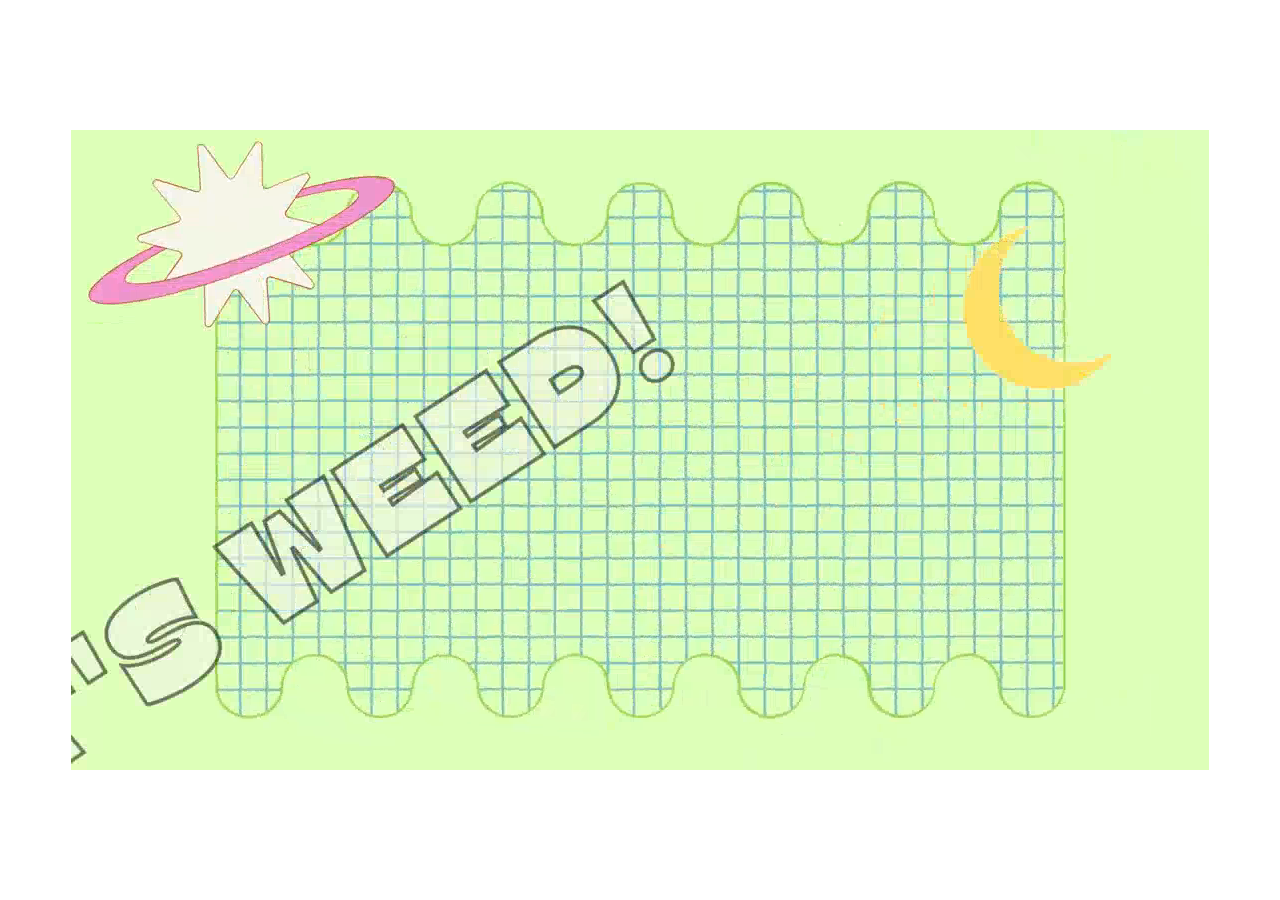
<file: grass.html>
<!DOCTYPE html>
<html lang="ja">

<head>
  <meta charset="UTF-8">
  <meta http-equiv="X-UA-Compatible" content="IE=edge">
  <meta name="viewport" content="width=device-width, initial-scale=1.0">
  <link rel="stylesheet" href="style.css">
  <script src="jquery-3.6.0.min.js"></script>
  <link rel="preconnect" href="https://fonts.googleapis.com">
  <link rel="preconnect" href="https://fonts.gstatic.com" crossorigin>
  <link href="https://fonts.googleapis.com/css2?family=Zen+Maru+Gothic&display=swap" rel="stylesheet">

  <title>くさとり</title>
  <style>
    body {
      font-family: 'Zen Maru Gothic', sans-serif;
    }
  </style>
</head>


<body>
  <div id="loading">
    <video src="./mp3/open.mp4" autoplay muted playsinline></video>
  </div>
  <div class="main">
    <div class="top">
      <button id="btn1">強い草</button>
      <button id="btn2">すぐ抜ける草</button>
      <button id="btn3">たんぽぽ</button>
      <button id="btnClear">クリア</button>
      <button id="btnSave">保存</button>

    </div>
    <div id="container"></div>
  </div>





  <script>

    $(function () {
      const loading = $("#loading video");
      const main = $(".main");

      loading.on("ended", function () {
        // 動画をフェードアウトして、メインページをフェードインする
        loading.fadeOut(1000, function () {
          main.fadeIn(1000);
        });
      },);
    });


    $(function () {
      const container = $("#container");

      const imageArray = [
        "img/normal01.png",
        "img/normal02.png",
        "img/dandelion.png"
      ];

      let selectedImage = null;

      $("#btn1").data("image", imageArray[0]).click(function () {
        selectedImage = $(this).data("image");
        $(".selected").removeClass("selected");
        $(this).addClass("selected");
      });

      $("#btn2").data("image", imageArray[1]).click(function () {
        selectedImage = $(this).data("image");
        $(".selected").removeClass("selected");
        $(this).addClass("selected");
      });

      $("#btn3").data("image", imageArray[2]).click(function () {
        selectedImage = $(this).data("image");
        $(".selected").removeClass("selected");
        $(this).addClass("selected");
      });

      $("#btnClear").on("click", function () {
        selectedImage = null;
        $(".cell").css("background-image", "");
        $(".cell").data("selectedImage", null);
      });

      $("#btnSave").on("click", function () {
        const cellData = $(".cell").map(function () {
          return $(this).data("selectedImage");
        }).get();
        localStorage.setItem("cellData", JSON.stringify(cellData));
        alert("保存しました");
      });

      for (let i = 0; i < 25; i++) {
        for (let j = 0; j < 39; j++) {
          container.append($("<div>").addClass('cell').data("selectedImage", null));
        }
      }

      $(document).ready(function () {
        // 保存されたデータがあれば読み込んで画面に反映させる
        const savedData = JSON.parse(localStorage.getItem("cellData"));
        if (savedData) {
          $(".cell").each(function (index) {
            const selectedImage = savedData[index];
            if (selectedImage) {
              $(this).css("background-image", "url('" + selectedImage + "')");
              $(this).data("selectedImage", selectedImage);
            }
          });
        }
      });
      container.on("click", ".cell", function () {
        // alert("ok");
        const cell = $(this);
        if (cell.data("selectedImage") === selectedImage) {
          cell.css("background-image", "");
          cell.data("selectedImage", null);
        } else {
          cell.css("background-image", "url('" + selectedImage + "')");
          cell.data("selectedImage", selectedImage);
        }


      });
    });





  </script>
</body>

</html>
</file>
<file: style.css>
.box1 {
    width: 600px;
    margin: 0 auto;

}

.title {
    text-align: center;
}

.hand {
    display: flex;
    justify-content: center;
    align-items: center;
    cursor: pointer;
}

.box2 {
    width: 600px;
    text-align: center;
    font-size: 20px;
    margin: 0 auto;

}

.pc {
    height: 300px;
    display: flex;
    justify-content: center;
    align-items: center;

}

.hand img {
    width: 130px;
    height: auto;
    margin: 10px;
    transition: all 0.3s ease-in-out;
  }

.hand img:hover {
    transform: scale(1.3);
}

.neko:hover {
    content: url(./img/catpar.png);
    transform: scale(1.2);
}

#judgment {
    font-size: 40px;
}

.style {
    display: flex;
    justify-content: center;
    padding-top: 40px;
}

body {
    width: 1200px;
    
    margin: 0 auto;
    
}




#container {
    display: grid;
    grid-template-columns: repeat(39, 30px);
    grid-template-rows: repeat(25, 30px);
    gap: 1px;
    background-image: url(./img/school.png);
    background-size: cover; 
    background-position: center center;
    position: relative;
    

}


    

#container>div {
    border: 0.5px solid #a19c9c;
    width: 30px;
    height: 30px;
}

@media screen and (max-width:600px) {
.cell {
    width: 20px;
    height: 20px;
}
}



.top {
    height: 100px;
    display: flex;
    justify-content: center;
    padding-top: 40px;
}

button.selected {
    background-color: rgb(192, 250, 169);
}

button {
    padding: 0 30px;
    width: 220px;
    font-size: 24px;
    font-family: 'Zen Maru Gothic', sans-serif;
    margin-left: 20px;
    margin-bottom: 30px;
    border-radius: 5px;
    border-color: #bfb8b8;

}


@media screen and (max-width: 600px) {
    button {
      padding: 0 10px;
    }
  }

#btnClear {
    background-color: #d3f1f7;
}
#btnSave {
    background-color: #f4c1c1;
}

#loading {
    position: fixed;
    top: 0;
    left: 0;
    width: 100%;
    height: 100%;
    /* background-color: #fff; */
    display: flex;
    justify-content: center;
    align-items: center;
    
  }

#loading video {
    z-index: 1;
    position: absolute;


  }


  .main {
    display: none;
    z-index: 2;
    position: absolute;
  }
</file>
